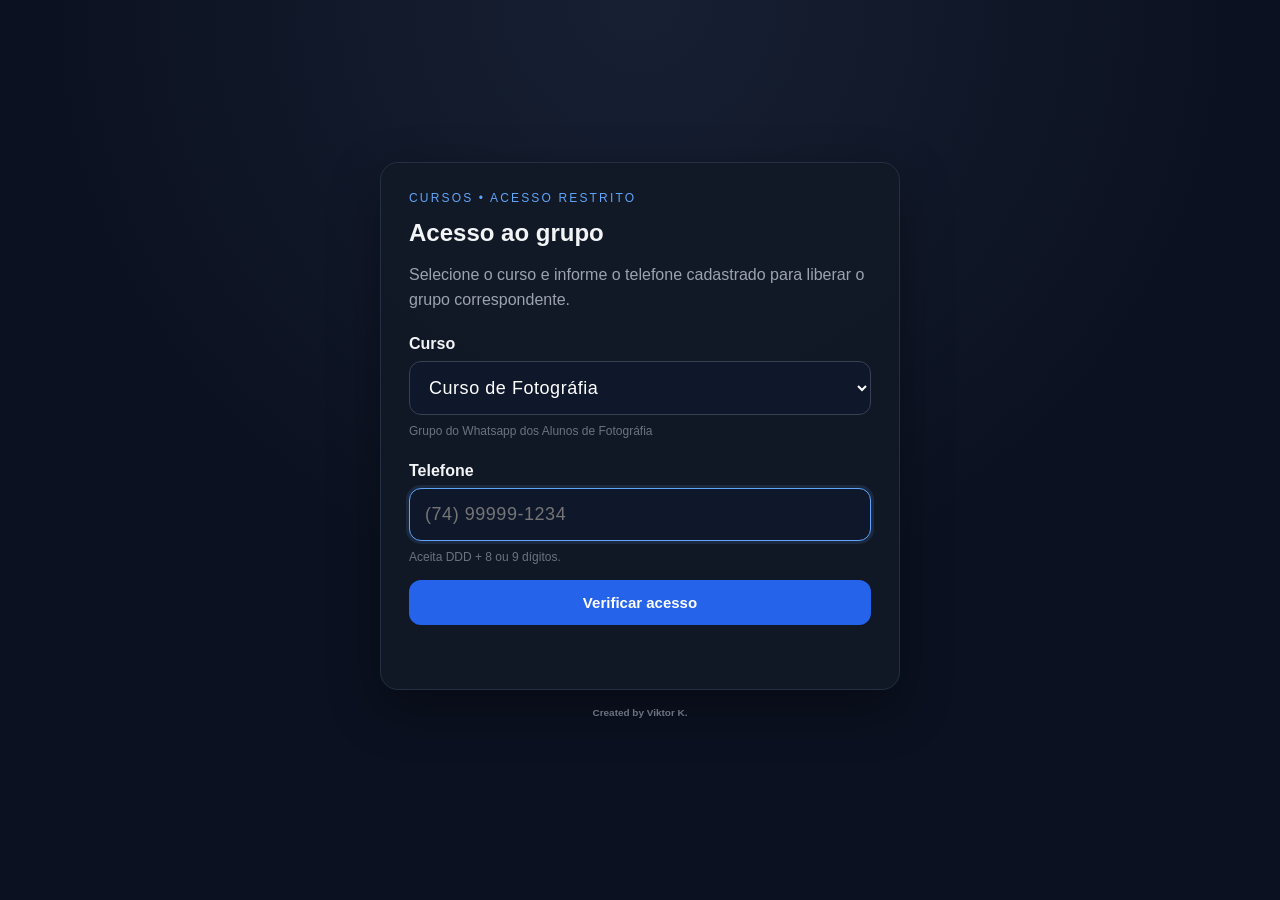
<file: index.html>
<!DOCTYPE html>
<html lang="pt-BR">
<head>
  <meta charset="UTF-8">
  <meta name="viewport" content="width=device-width, initial-scale=1.0">
  <meta name="robots" content="noindex,nofollow,noarchive">
  <meta name="theme-color" content="#111827">
  <title>Acesso aos Cursos</title>
  <link rel="stylesheet" href="css/style.css">
</head>
<body>
  <main class="container">
    <section class="card" id="accessCard">
      <div class="brand">CURSOS • ACESSO RESTRITO</div>
      <h1>Acesso ao grupo</h1>
      <p class="muted">Selecione o curso e informe o telefone cadastrado para liberar o grupo correspondente.</p>

      <form id="accessForm" novalidate>
        <label for="course">Curso</label>
        <select id="course" name="course" required></select>
        <div id="courseDescription" class="help-inline">Selecione o curso para continuar.</div>

        <label for="phone">Telefone</label>
        <input
          id="phone"
          name="phone"
          type="tel"
          inputmode="numeric"
          autocomplete="tel"
          placeholder="(74) 99999-1234"
          maxlength="15"
          aria-describedby="phoneHelp"
          required
        >
        <div id="phoneHelp" class="help-inline">Aceita DDD + 8 ou 9 dígitos.</div>
        <button id="checkButton" type="submit">Verificar acesso</button>
      </form>

      <div id="status" class="status" role="status" aria-live="polite"></div>
    </section>

    <section class="card hidden" id="successCard" aria-hidden="true">
      <div class="success">✓ ACESSO AUTORIZADO</div>
      <h2>Seu acesso foi confirmado</h2>
      <p id="selectedCourse" class="course-name"></p>
      <p class="muted">O link do grupo foi liberado somente após a validação.</p>
      <a id="whatsappButton" class="whatsapp" href="#" target="_blank" rel="noopener noreferrer">
        Entrar no grupo do WhatsApp
      </a>
      <button id="logoutButton" class="secondary" type="button">Voltar</button>
    </section>

    <footer><h5 style="text-align:center;">Created by Viktor K.</</h5></footer>
  </main>

  <script src="dados/authorized.js" defer></script>
  <script type="module" src="js/app.js"></script>
</body>
</html>
</file>
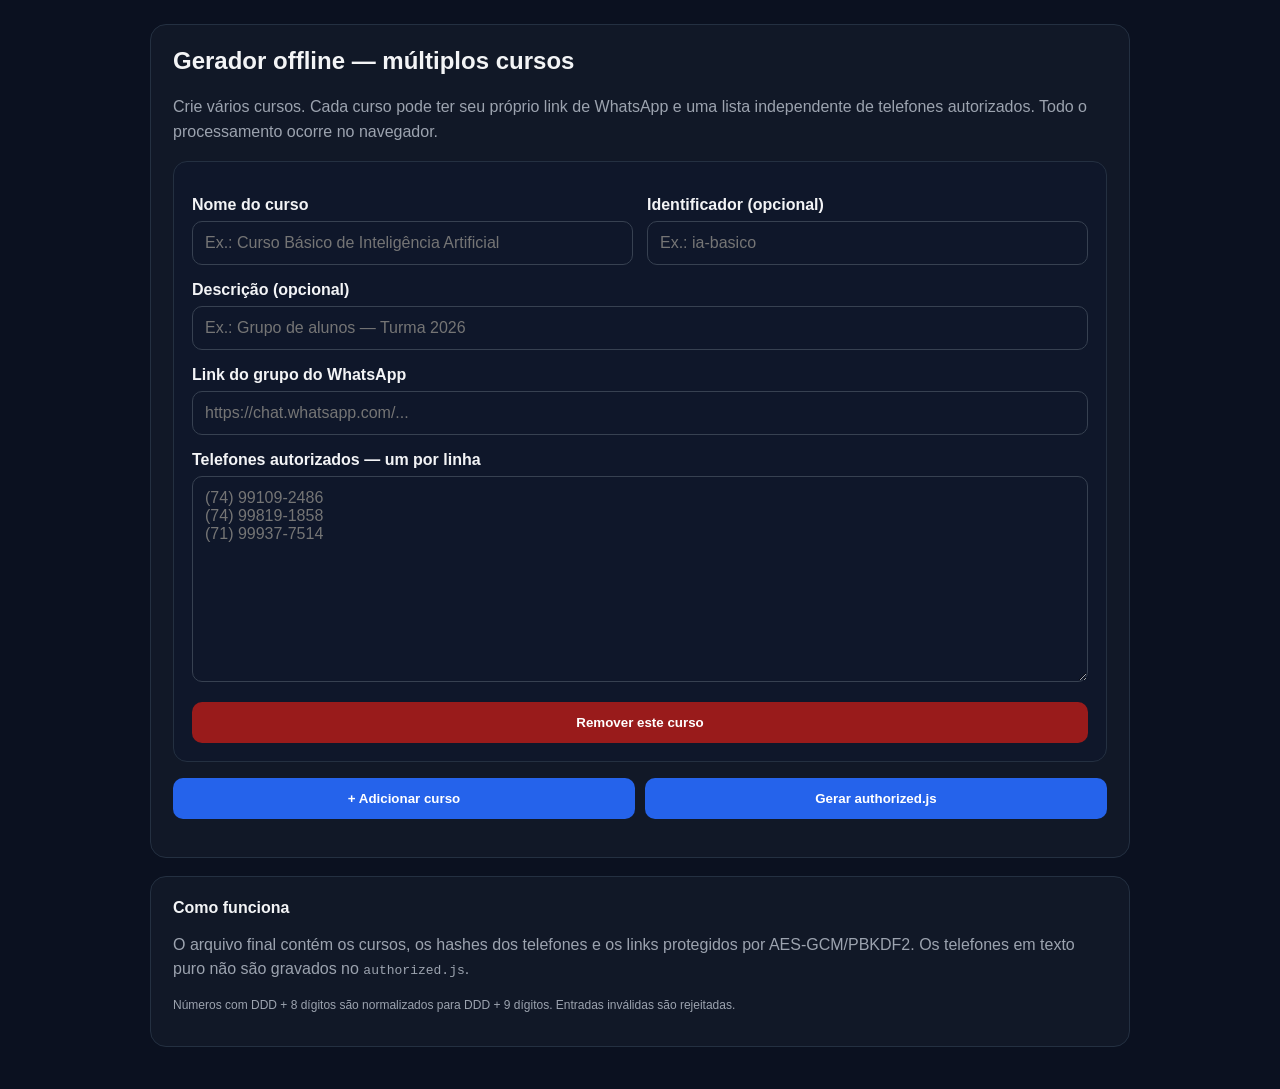
<file: ferramentas/index.html>
<!DOCTYPE html>
<html lang="pt-BR">
<head>
<meta charset="UTF-8">
<meta name="viewport" content="width=device-width,initial-scale=1">
<title>Gerador offline — múltiplos cursos</title>
<style>
:root{--bg:#0b1120;--card:#111827;--line:#243041;--text:#f3f4f6;--muted:#9ca3af;--blue:#2563eb;--ok:#86efac;--err:#fca5a5;--danger:#f87171}
*{box-sizing:border-box}body{margin:0;padding:24px;font-family:Arial,sans-serif;background:var(--bg);color:var(--text)}main{width:min(100%,980px);margin:auto}.box{background:var(--card);border:1px solid var(--line);border-radius:16px;padding:22px;margin-bottom:18px}h1{margin-top:0}label{display:block;margin:16px 0 7px;font-weight:700}input,textarea{width:100%;background:#0f172a;color:#fff;border:1px solid #374151;border-radius:10px;padding:12px;font:inherit}textarea{resize:vertical}button{border:0;border-radius:10px;background:var(--blue);color:white;font-weight:700;padding:13px 18px;cursor:pointer}button:disabled{opacity:.6;cursor:wait}.muted{color:var(--muted);line-height:1.55}.ok{color:var(--ok)}.err{color:var(--err)}code{word-break:break-all}.course{border:1px solid var(--line);border-radius:14px;padding:18px;margin-top:16px;background:#0f172a}.course-grid{display:grid;grid-template-columns:1fr 1fr;gap:14px}.toolbar{display:flex;gap:10px;flex-wrap:wrap;margin-top:16px}.secondary{background:#374151}.danger{background:#991b1b}.toolbar button{flex:1;min-width:180px}.small{font-size:12px;color:var(--muted)}@media(max-width:700px){.course-grid{grid-template-columns:1fr}}
</style>
</head>
<body>
<main>
<section class="box">
<h1>Gerador offline — múltiplos cursos</h1>
<p class="muted">Crie vários cursos. Cada curso pode ter seu próprio link de WhatsApp e uma lista independente de telefones autorizados. Todo o processamento ocorre no navegador.</p>

<div id="courses"></div>

<div class="toolbar">
  <button id="addCourse" type="button">+ Adicionar curso</button>
  <button id="generate" type="button">Gerar authorized.js</button>
</div>
<p id="status" class="muted" aria-live="polite"></p>
</section>
<section class="box">
<strong>Como funciona</strong>
<p class="muted">O arquivo final contém os cursos, os hashes dos telefones e os links protegidos por AES-GCM/PBKDF2. Os telefones em texto puro não são gravados no <code>authorized.js</code>.</p>
<p class="small">Números com DDD + 8 dígitos são normalizados para DDD + 9 dígitos. Entradas inválidas são rejeitadas.</p>
</section>
</main>
<script>
const LOOKUP_SALT_BASE='curso-2026-public-lookup-v3-9d4e71';
const DERIVE_SALT_BASE='curso-2026-public-derive-v3-a81f03';
const ITERATIONS=180000;
const enc=new TextEncoder();
let courseCounter=0;

function slugify(value){
 return String(value??'').normalize('NFD').replace(/[\u0300-\u036f]/g,'').toLowerCase().replace(/[^a-z0-9]+/g,'-').replace(/^-+|-+$/g,'').slice(0,60);
}
function normalizePhone(value){
 let d=String(value??'').replace(/\D/g,'');
 if(d.startsWith('55')&&(d.length===12||d.length===13)) d=d.slice(2);
 if(d.length!==10&&d.length!==11) return null;
 let sub=d.slice(2);
 if(sub.length===8) sub='9'+sub;
 if(sub.length!==9) return null;
 return d.slice(0,2)+sub;
}
async function sha256Hex(text){
 const data=await crypto.subtle.digest('SHA-256',enc.encode(text));
 return Array.from(new Uint8Array(data),b=>b.toString(16).padStart(2,'0')).join('');
}
async function deriveKey(phone,saltText){
 const base=await crypto.subtle.importKey('raw',enc.encode(phone),{name:'PBKDF2'},false,['deriveKey']);
 return crypto.subtle.deriveKey({name:'PBKDF2',salt:enc.encode(saltText),iterations:ITERATIONS,hash:'SHA-256'},base,{name:'AES-GCM',length:256},false,['encrypt']);
}
function b64(bytes){let out='';for(const b of bytes)out+=String.fromCharCode(b);return btoa(out)}
async function encryptLink(phone,link,saltText){
 const key=await deriveKey(phone,saltText);
 const iv=crypto.getRandomValues(new Uint8Array(12));
 const result=await crypto.subtle.encrypt({name:'AES-GCM',iv},key,enc.encode(link));
 return {iv:b64(iv),ciphertext:b64(new Uint8Array(result))};
}
function downloadFile(text){
 const blob=new Blob([text],{type:'application/javascript;charset=utf-8'});
 const url=URL.createObjectURL(blob);
 const a=document.createElement('a');a.href=url;a.download='authorized.js';a.click();
 setTimeout(()=>URL.revokeObjectURL(url),1000);
}
function addCourse(initial={}){
 courseCounter++;
 const wrapper=document.createElement('section');
 wrapper.className='course';
 wrapper.dataset.course=String(courseCounter);
 wrapper.innerHTML=`
   <div class="course-grid">
     <div><label>Nome do curso</label><input class="title" type="text" placeholder="Ex.: Curso Básico de Inteligência Artificial" value="${escapeHtml(initial.title||'')}"></div>
     <div><label>Identificador (opcional)</label><input class="id" type="text" placeholder="Ex.: ia-basico" value="${escapeHtml(initial.id||'')}"></div>
   </div>
   <label>Descrição (opcional)</label>
   <input class="description" type="text" placeholder="Ex.: Grupo de alunos — Turma 2026" value="${escapeHtml(initial.description||'')}">
   <label>Link do grupo do WhatsApp</label>
   <input class="link" type="url" placeholder="https://chat.whatsapp.com/..." value="${escapeHtml(initial.link||'')}">
   <label>Telefones autorizados — um por linha</label>
   <textarea class="phones" rows="10" placeholder="(74) 99109-2486\n(74) 99819-1858\n(71) 99937-7514">${escapeHtml(initial.phones||'')}</textarea>
   <div class="toolbar"><button class="danger remove" type="button">Remover este curso</button></div>`;
 document.getElementById('courses').appendChild(wrapper);
 wrapper.querySelector('.remove').addEventListener('click',()=>wrapper.remove());
}
function escapeHtml(v){return String(v??'').replace(/&/g,'&amp;').replace(/</g,'&lt;').replace(/>/g,'&gt;').replace(/"/g,'&quot;')}

document.getElementById('addCourse').addEventListener('click',()=>addCourse());
addCourse();

document.getElementById('generate').addEventListener('click',async()=>{
 const status=document.getElementById('status');
 status.className='muted';status.textContent='Gerando...';
 try{
  const blocks=[...document.querySelectorAll('.course')];
  if(!blocks.length) throw new Error('courses');
  const courses=[];
  const usedIds=new Set();
  let totalValid=0,totalInvalid=0;

  for(const block of blocks){
   const title=block.querySelector('.title').value.trim();
   const requestedId=block.querySelector('.id').value.trim();
   const id=slugify(requestedId||title);
   const description=block.querySelector('.description').value.trim();
   const link=block.querySelector('.link').value.trim();
   if(!title||!id) throw new Error('title');
   if(usedIds.has(id)) throw new Error('duplicate');
   usedIds.add(id);
   const parsed=new URL(link);
   if(parsed.protocol!=='https:'||parsed.hostname!=='chat.whatsapp.com') throw new Error('link');

   const raw=block.querySelector('.phones').value.split(/\r?\n/).map(x=>x.trim()).filter(Boolean);
   const seen=new Set(),valid=[],invalid=[];
   for(const item of raw){const p=normalizePhone(item);if(!p){invalid.push(item);continue}if(!seen.has(p)){seen.add(p);valid.push(p)}}
   if(!valid.length) throw new Error('phones');

   const lookupSalt=`${LOOKUP_SALT_BASE}:${id}`;
   const deriveSalt=`${DERIVE_SALT_BASE}:${id}`;
   const records=[];
   for(const phone of valid){
     const hash=await sha256Hex(`${lookupSalt}:${phone}`);
     records.push({hash,...await encryptLink(phone,link,deriveSalt)});
   }
   courses.push({id,title,description,records});
   totalValid+=valid.length; totalInvalid+=invalid.length;
  }

  const payload={version:3,lookupSaltBase:LOOKUP_SALT_BASE,deriveSaltBase:DERIVE_SALT_BASE,pbkdf2Iterations:ITERATIONS,sessionHours:8,courses};
  downloadFile('/* GERADO OFFLINE */\nwindow.AUTHORIZED = '+JSON.stringify(payload,null,2)+';\n');
  status.className='ok';status.textContent=`Gerado com ${courses.length} curso(s), ${totalValid} telefone(s) válido(s) e ${totalInvalid} entrada(s) rejeitada(s).`;
 }catch(e){
  console.error(e);status.className='err';
  status.textContent=e.message==='courses'?'Adicione pelo menos um curso.':e.message==='title'?'Todo curso precisa de nome e identificador válido.':e.message==='duplicate'?'Existem identificadores de cursos repetidos.':e.message==='link'?'Informe um link HTTPS válido do WhatsApp em cada curso.':e.message==='phones'?'Cada curso precisa de pelo menos um telefone válido.':'Não foi possível gerar o arquivo neste navegador.';
 }
});
</script>
</body>
</html>
</file>
<file: css/style.css>
:root {
  --bg: #0b1120;
  --card: #111827;
  --line: #243041;
  --text: #f3f4f6;
  --muted: #9ca3af;
  --accent: #22c55e;
  --primary: #2563eb;
  --danger: #f87171;
  --ok: #86efac;
}

* { box-sizing: border-box; }

body {
  margin: 0;
  min-height: 100vh;
  font-family: Arial, Helvetica, sans-serif;
  background: radial-gradient(circle at top, #172033, var(--bg) 55%);
  color: var(--text);
  display: grid;
  place-items: center;
  padding: 24px;
}

.container { width: min(100%, 520px); }

.card {
  background: rgba(17, 24, 39, .97);
  border: 1px solid var(--line);
  border-radius: 18px;
  padding: 28px;
  box-shadow: 0 18px 50px rgba(0,0,0,.35);
}

.brand {
  font-size: 12px;
  letter-spacing: .18em;
  color: #60a5fa;
  margin-bottom: 14px;
}

h1, h2 { margin: 0 0 12px; }
.muted { color: var(--muted); line-height: 1.55; }

label {
  display: block;
  margin: 22px 0 8px;
  font-weight: 700;
}

input, select {
  width: 100%;
  padding: 15px;
  border-radius: 12px;
  border: 1px solid #374151;
  background: #0f172a;
  color: #fff;
  font-size: 18px;
  letter-spacing: .03em;
  outline: none;
}

input:focus, select:focus {
  border-color: #60a5fa;
  box-shadow: 0 0 0 3px rgba(96,165,250,.12);
}

button, .whatsapp {
  display: inline-flex;
  justify-content: center;
  align-items: center;
  width: 100%;
  margin-top: 14px;
  padding: 14px 16px;
  border: 0;
  border-radius: 12px;
  font-weight: 700;
  font-size: 15px;
  text-decoration: none;
  cursor: pointer;
}

button { background: var(--primary); color: #fff; }
button:disabled { opacity: .55; cursor: wait; }
.whatsapp { background: var(--accent); color: #052e16; }
.secondary { background: #1f2937; color: #d1d5db; }

.status { min-height: 22px; margin-top: 14px; font-size: 14px; }
.status.error { color: var(--danger); }
.status.ok { color: var(--ok); }

.help-inline, footer {
  color: #6b7280;
  font-size: 12px;
  line-height: 1.5;
}

.help-inline { margin-top: 7px; }
footer { text-align: center; margin-top: 14px; }
.course-name { margin: 0 0 10px; font-weight: 700; color: #fff; }

.success { color: var(--ok); font-weight: 700; font-size: 13px; letter-spacing: .08em; margin-bottom: 12px; }
.hidden { display: none; }

@media (max-width: 520px) {
  body { padding: 14px; }
  .card { padding: 22px; }
}
</file>
